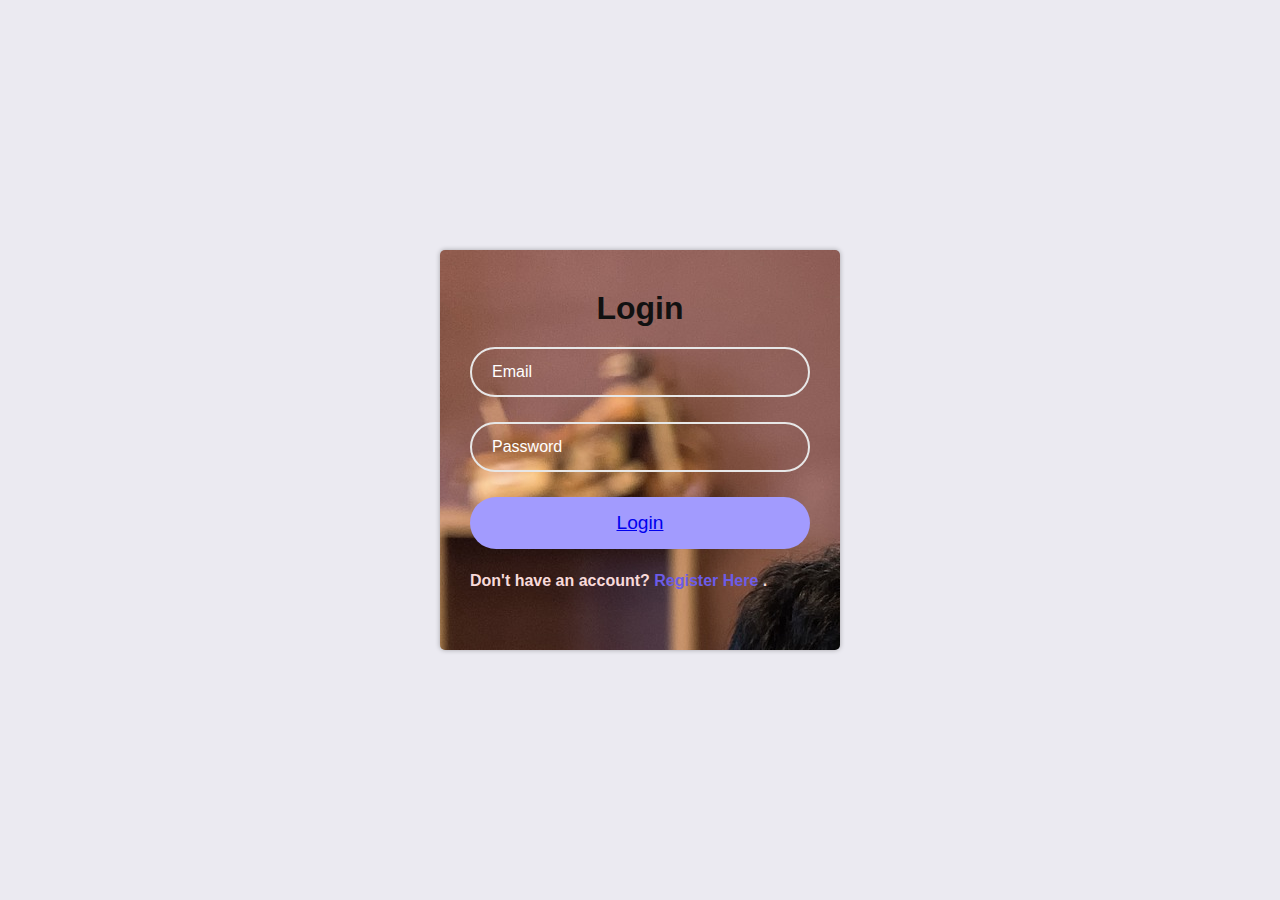
<file: index.html>
<!DOCTYPE html>
<html>
  <head>
    <meta charset="utf-8" />
    <meta name="viewport" content="width=device-width, initial-scale=1.0" />

    <link
      rel="stylesheet"
      href="https://stackpath.bootstrapcdn.com/font-awesome/4.7.0/css/font-awesome.min.css"
    />

    <link rel="stylesheet" type="text/css" href="style.css" />

    <title>Login Form</title>
  </head>
  <body>
    <!-- The login form -->
    <div class="container">
      <form action="dashboard.html" method="POST" class="login-email">
        <p class="login-text" style="font-size: 2rem; font-weight: 800;">
          Login
        </p>
        <div class="input-group">
          <input
            type="email"
            placeholder="Email"
            name="email"
            value=""
            required
          />
        </div>
        <div class="input-group">
          <input
            class="input"
            type="password"
            placeholder="Password"
            name="password"
            value=""
            required
          />
        </div>
        <div class="input-group">
          <!-- Event listener added to the submit button -->
          <button name="submit" class="btn">
            <a href="./dashboard.html">
              Login
            </a>
          </button>
        </div>
        <p class="login-register-text">
          Don't have an account?
          <!-- A link to the registration page for a new user -->
          <a href="./register.html">Register Here</a>
          .
        </p>
      </form>
    </div>
    <!-- Javascript direction -->
    <script src="index.js"></script>
  </body>
</html>
</file>
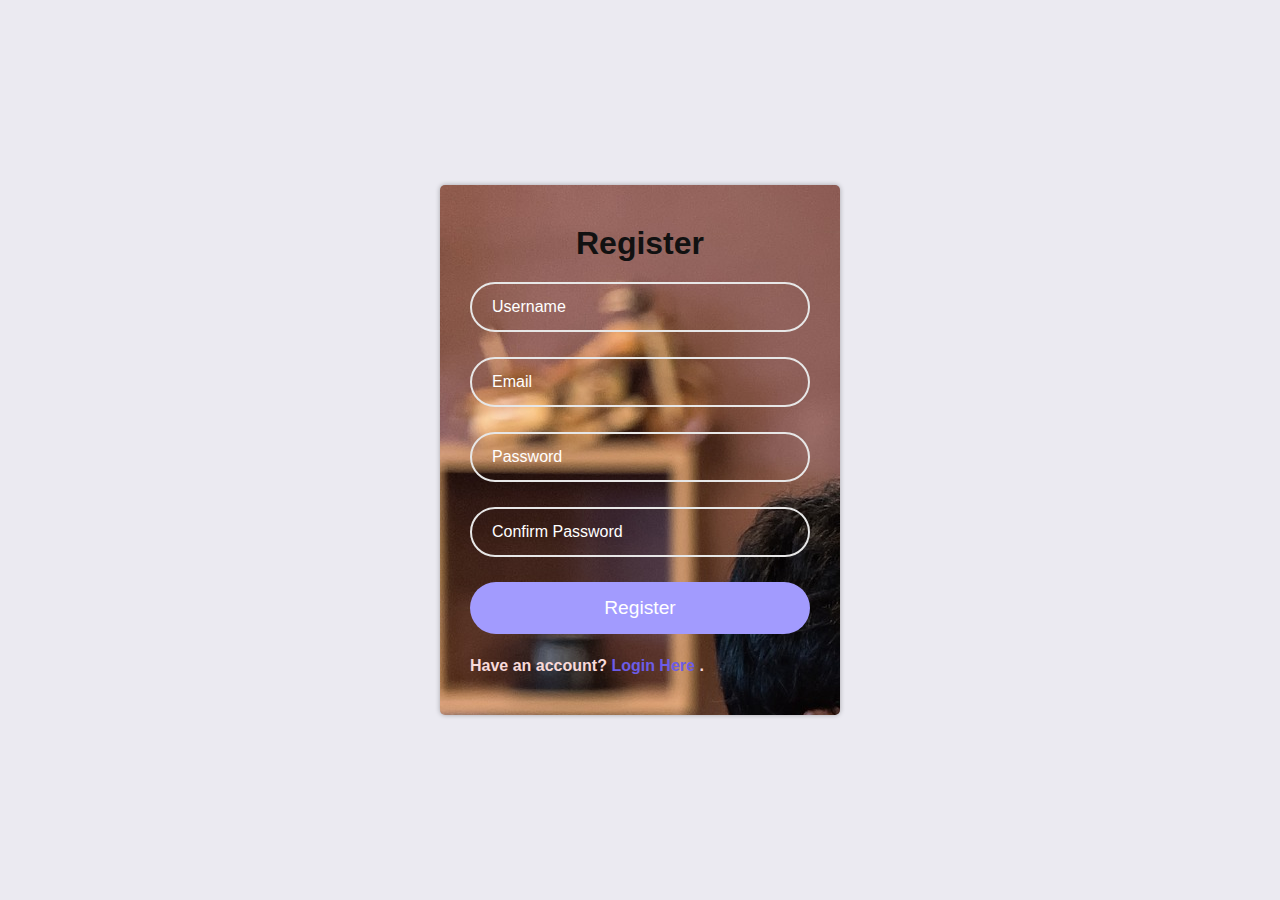
<file: register.html>
<!DOCTYPE html>
<html>
  <head>
    <meta charset="utf-8" />
    <meta name="viewport" content="width=device-width, initial-scale=1.0" />

    <link
      rel="stylesheet"
      href="https://stackpath.bootstrapcdn.com/font-awesome/4.7.0/css/font-awesome.min.css"
    />

    <link rel="stylesheet" type="text/css" href="style.css" />

    <title>Registration Form</title>
  </head>
  <body>
    <div class="container">
      <!-- Registration form here -->
      <form action="" method="POST" class="login-email">
        <p class="login-text" style="font-size: 2rem; font-weight: 800;">
          Register
        </p>
        <div class="input-group">
          <input
            type="text"
            placeholder="Username"
            name="username"
            value=""
            required
          />
        </div>
        <div class="input-group">
          <input
            type="email"
            placeholder="Email"
            name="email"
            value=""
            required
          />
        </div>
        <div class="input-group">
          <input
            type="password"
            placeholder="Password"
            name="password"
            value=""
            required
          />
        </div>
        <div class="input-group">
          <input
            type="password"
            placeholder="Confirm Password"
            name="cpassword"
            value=""
            required
          />
        </div>
        <div class="input-group">
          <!-- Event listener added to the submit button -->
          <button name="submit" class="btn" onclick="RegisterUser()">
            Register
          </button>
        </div>
        <p class="login-register-text">
          Have an account?
          <!-- A re-direction to the login page -->
          <a href="./index.html">Login Here</a>
          .
        </p>
      </form>
    </div>
  </body>
</html>
</file>
<file: style.css>
* {
  margin: 0;
  padding: 0;
  box-sizing: border-box;
  font-family: 'Poppins', sans-serif;
}

body {
  width: 100%;
  min-height: 100vh;
  background-position: center;
  background-size: cover;
  display: flex;
  justify-content: center;
  align-items: center;
  background-color: #ebeaf1;
}

.container {
  width: 400px;
  min-height: 400px;
  background: rgb(109, 100, 100);
  border-radius: 5px;
  box-shadow: 0 0 5px rgba(0, 0, 0, 0.3);
  padding: 40px 30px;
  background-image: url(image.jpg);
}

.container .login-text {
  color: #111;
  font-weight: 500;
  font-size: 1.1rem;
  text-align: center;
  margin-bottom: 20px;
  display: block;
  text-transform: capitalize;
}

.container .login-social {
  display: grid;
  grid-template-columns: repeat(auto-fit, minmax(50%, 1fr));
  margin-bottom: 25px;
}

.container .login-social a {
  padding: 12px;
  margin: 10px;
  border-radius: 3px;
  box-shadow: 0 0 5px rgba(0, 0, 0, 0.3);
  text-decoration: none;
  font-size: 1rem;
  text-align: center;
  color: #fff;
  transition: 0.3s;
}

::placeholder {
  color: white;
}

.container .login-email .input-group {
  width: 100%;
  height: 50px;
  margin-bottom: 25px;
}

.container .login-email .input-group input {
  width: 100%;
  height: 100%;
  border: 2px solid #e7e7e7;
  padding: 15px 20px;
  font-size: 1rem;
  border-radius: 30px;
  background: transparent;
  outline: none;
  transition: 0.3s;
}

.container .login-email .input-group input:focus,
.container .login-email .input-group input:valid {
  border-color: #a29bfe;
}

.container .login-email .input-group .btn {
  display: block;
  width: 100%;
  padding: 15px 20px;
  text-align: center;
  border: none;
  background: #a29bfe;
  outline: none;
  border-radius: 30px;
  font-size: 1.2rem;
  color: #fff;
  cursor: pointer;
  transition: 0.3s;
}

.container .login-email .input-group .btn:hover {
  transform: translateY(-5px);
  background: #6c5ce7;
}

.login-register-text {
  color: rgb(248, 218, 218);
  font-weight: 600;
}

.login-register-text a {
  text-decoration: none;
  color: #6c5ce7;
}

@media (max-width: 430px) {
  .container {
    width: 300px;
  }
  .container .login-social {
    display: block;
  }
  .container .login-social a {
    display: block;
  }
}
</file>
